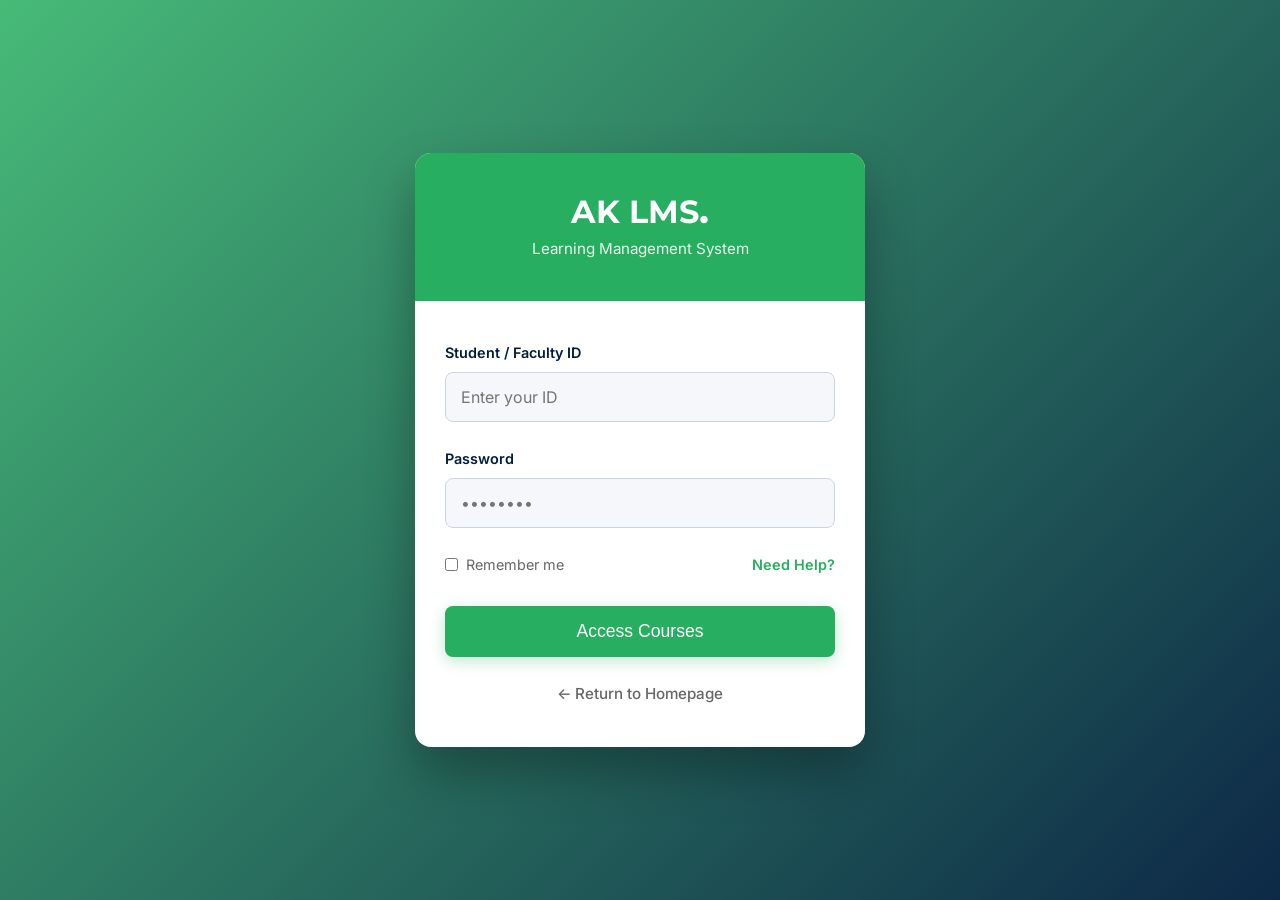
<file: lms-login.html>
<!DOCTYPE html>
<html lang="en">
<head>
    <meta charset="UTF-8">
    <meta name="viewport" content="width=device-width, initial-scale=1.0">
    <title>AK LMS Login | AK University</title>
    <link rel="preconnect" href="https://fonts.googleapis.com">
    <link rel="preconnect" href="https://fonts.gstatic.com" crossorigin>
    <link href="https://fonts.googleapis.com/css2?family=Montserrat:wght@400;500;600;700;800&family=Inter:wght@400;500;600&display=swap" rel="stylesheet">
    <link rel="stylesheet" href="style.css">
    <style>
        body {
            background: url('https://images.unsplash.com/photo-1513258496099-481620202271?auto=format&fit=crop&w=1920&q=80') center/cover fixed;
            min-height: 100vh;
            display: flex;
            align-items: center;
            justify-content: center;
            position: relative;
        }
        .login-overlay {
            position: absolute;
            top: 0; left: 0; width: 100%; height: 100%;
            background: linear-gradient(135deg, rgba(39, 174, 96, 0.85), rgba(0, 29, 61, 0.95));
            z-index: 1;
        }
        .login-container {
            position: relative;
            z-index: 2;
            width: 100%;
            max-width: 450px;
            background: var(--w);
            border-radius: 16px;
            box-shadow: 0 25px 50px rgba(0,0,0,0.3);
            overflow: hidden;
            animation: slideUp 0.6s cubic-bezier(0.25, 0.8, 0.25, 1);
        }
        @keyframes slideUp {
            from { opacity: 0; transform: translateY(40px); }
            to { opacity: 1; transform: translateY(0); }
        }
        .login-header {
            background: var(--g);
            padding: 40px 30px;
            text-align: center;
            color: var(--w);
            position: relative;
        }
        .login-header h2 {
            color: var(--w);
            font-size: 2rem;
            margin-bottom: 5px;
        }
        .login-header p {
            font-size: 0.95rem;
            opacity: 0.9;
        }
        .login-body {
            padding: 40px 30px;
        }
        .form-group {
            margin-bottom: 25px;
        }
        .form-group label {
            display: block;
            margin-bottom: 8px;
            font-weight: 600;
            color: var(--d);
            font-size: 0.9rem;
        }
        .form-group input {
            width: 100%;
            padding: 14px 15px;
            border: 1px solid #cbd5e1;
            border-radius: 8px;
            font-family: 'Inter', sans-serif;
            font-size: 1rem;
            color: var(--t);
            background: var(--bg);
            transition: 0.3s;
        }
        .form-group input:focus {
            outline: none;
            border-color: var(--g);
            background: var(--w);
            box-shadow: 0 0 0 3px rgba(39, 174, 96, 0.15);
        }
        .login-options {
            display: flex;
            justify-content: space-between;
            align-items: center;
            margin-bottom: 30px;
            font-size: 0.9rem;
        }
        .remember-me {
            display: flex;
            align-items: center;
            gap: 8px;
            color: var(--tm);
        }
        .forgot-password {
            color: var(--g);
            font-weight: 600;
        }
        .forgot-password:hover {
            color: var(--p);
            text-decoration: underline;
        }
        .login-btn-wrapper {
            margin-bottom: 25px;
        }
        .login-btn {
            width: 100%;
            padding: 15px;
            font-size: 1.1rem;
            background: var(--g);
            box-shadow: 0 4px 15px rgba(39, 174, 96, 0.3);
            color: white;
            border: none;
            border-radius: 8px;
            cursor: pointer;
            transition: 0.3s;
        }
        .login-btn:hover {
            background: #219653;
            box-shadow: 0 6px 20px rgba(39, 174, 96, 0.5);
            transform: translateY(-3px);
        }
        .back-home {
            display: block;
            text-align: center;
            color: var(--tm);
            font-size: 0.95rem;
            font-weight: 500;
            transition: 0.3s;
            text-decoration: none;
        }
        .back-home:hover {
            color: var(--g);
            transform: translateX(-5px);
        }
    </style>
</head>
<body>

    <div class="login-overlay"></div>

    <div class="login-container">
        <div class="login-header">
            <h2>AK LMS<span class="dot text-white">.</span></h2>
            <p>Learning Management System</p>
        </div>
        <div class="login-body">
            <form id="lmsLoginForm">
                <div class="form-group">
                    <label>Student / Faculty ID</label>
                    <input type="text" placeholder="Enter your ID" required>
                </div>
                <div class="form-group">
                    <label>Password</label>
                    <input type="password" placeholder="••••••••" required>
                </div>
                
                <div class="login-options">
                    <label class="remember-me">
                        <input type="checkbox"> Remember me
                    </label>
                    <a href="#" class="forgot-password">Need Help?</a>
                </div>

                <div class="login-btn-wrapper">
                    <button type="submit" class="login-btn">Access Courses</button>
                </div>
                
                <a href="index.html" class="back-home">← Return to Homepage</a>
            </form>
        </div>
    </div>

    <script>
        document.getElementById('lmsLoginForm').addEventListener('submit', function(e) {
            e.preventDefault();
            // Just a demo alert for the form
            let btn = this.querySelector('.login-btn');
            btn.innerHTML = 'Connecting...';
            btn.style.opacity = '0.7';
            setTimeout(() => {
                alert("Login successful! Redirecting to LMS Dashboard...");
                btn.innerHTML = 'Access Courses';
                btn.style.opacity = '1';
                // In a real app, redirection code goes here
                window.location.href = 'index.html';
            }, 1000);
        });
    </script>
</body>
</html>
</file>
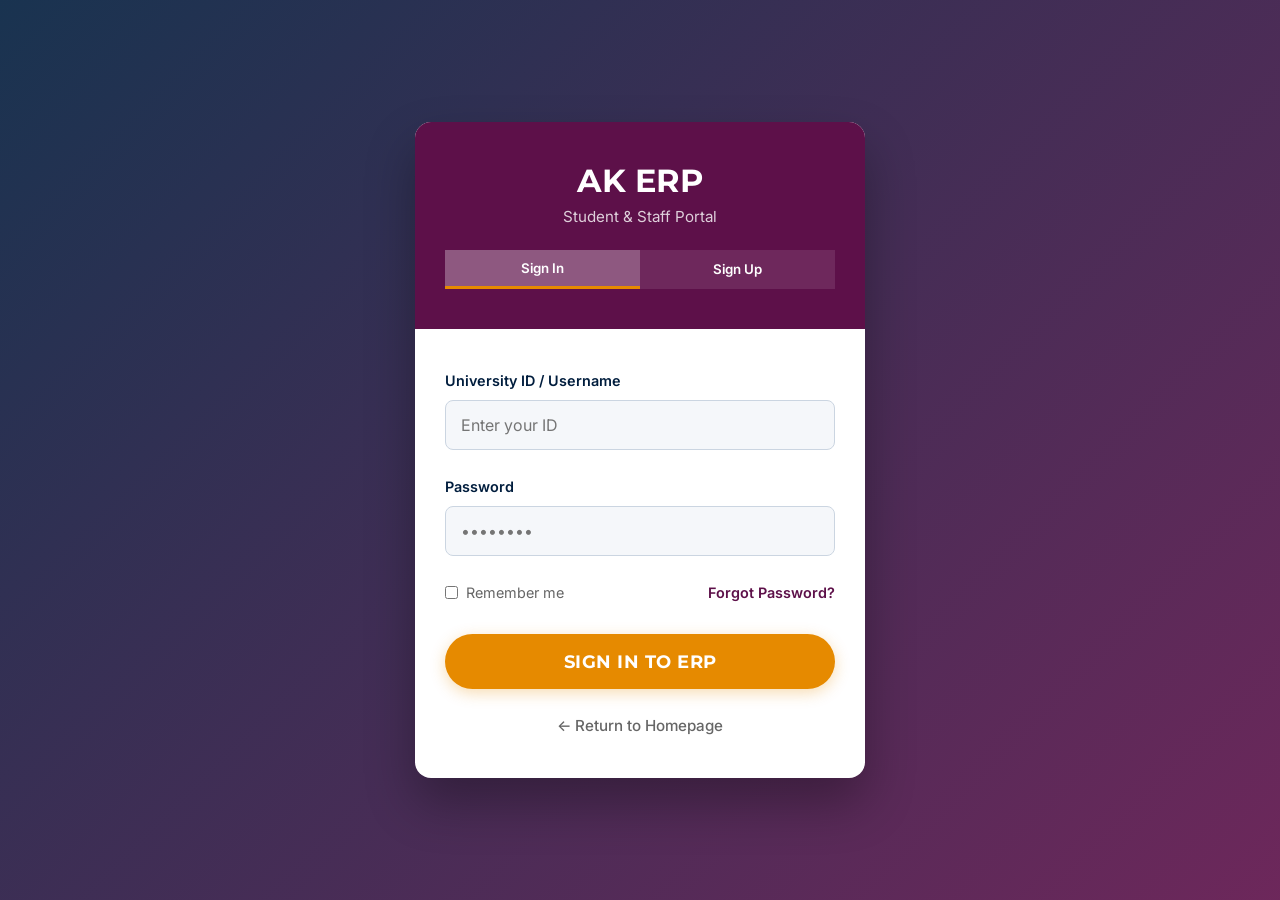
<file: login.html>
<!DOCTYPE html>
<html lang="en">
<head>
    <meta charset="UTF-8">
    <meta name="viewport" content="width=device-width, initial-scale=1.0">
    <title>AK ERP Login | AK University</title>
    <link rel="preconnect" href="https://fonts.googleapis.com">
    <link rel="preconnect" href="https://fonts.gstatic.com" crossorigin>
    <link href="https://fonts.googleapis.com/css2?family=Montserrat:wght@400;500;600;700;800&family=Inter:wght@400;500;600&display=swap" rel="stylesheet">
    <link rel="stylesheet" href="style.css">
    <style>
        body {
            background: url('https://images.unsplash.com/photo-1541339907198-e08756dedf3f?auto=format&fit=crop&w=1920&q=80') center/cover fixed;
            min-height: 100vh;
            display: flex;
            align-items: center;
            justify-content: center;
            position: relative;
        }
        .login-overlay {
            position: absolute;
            top: 0; left: 0; width: 100%; height: 100%;
            background: linear-gradient(135deg, rgba(0, 29, 61, 0.9), rgba(93, 16, 73, 0.9));
            z-index: 1;
        }
        .login-container {
            position: relative;
            z-index: 2;
            width: 100%;
            max-width: 450px;
            background: var(--w);
            border-radius: 16px;
            box-shadow: 0 25px 50px rgba(0,0,0,0.3);
            overflow: hidden;
            animation: slideUp 0.6s cubic-bezier(0.25, 0.8, 0.25, 1);
        }
        @keyframes slideUp {
            from { opacity: 0; transform: translateY(40px); }
            to { opacity: 1; transform: translateY(0); }
        }
        .login-header {
            background: var(--p);
            padding: 40px 30px;
            text-align: center;
            color: var(--w);
            position: relative;
        }
        .login-header h2 {
            color: var(--w);
            font-size: 2rem;
            margin-bottom: 5px;
        }
        .login-header p {
            font-size: 0.95rem;
            opacity: 0.8;
        }
        .login-body {
            padding: 40px 30px;
        }
        .form-group {
            margin-bottom: 25px;
        }
        .form-group label {
            display: block;
            margin-bottom: 8px;
            font-weight: 600;
            color: var(--d);
            font-size: 0.9rem;
        }
        .form-group input {
            width: 100%;
            padding: 14px 15px;
            border: 1px solid #cbd5e1;
            border-radius: 8px;
            font-family: 'Inter', sans-serif;
            font-size: 1rem;
            color: var(--t);
            background: var(--bg);
            transition: 0.3s;
        }
        .form-group input:focus {
            outline: none;
            border-color: var(--s);
            background: var(--w);
            box-shadow: 0 0 0 3px rgba(230, 138, 0, 0.1);
        }
        .login-options {
            display: flex;
            justify-content: space-between;
            align-items: center;
            margin-bottom: 30px;
            font-size: 0.9rem;
        }
        .remember-me {
            display: flex;
            align-items: center;
            gap: 8px;
            color: var(--tm);
        }
        .forgot-password {
            color: var(--p);
            font-weight: 600;
        }
        .forgot-password:hover {
            color: var(--s);
            text-decoration: underline;
        }
        .login-btn-wrapper {
            margin-bottom: 25px;
        }
        .login-btn {
            width: 100%;
            padding: 15px;
            font-size: 1.1rem;
        }
        .back-home {
            display: block;
            text-align: center;
            color: var(--tm);
            font-size: 0.95rem;
            font-weight: 500;
            transition: 0.3s;
        }
        .back-home:hover {
            color: var(--p);
            transform: translateX(-5px);
        }
        .tab-btns {
            display: flex;
            margin-top: 20px;
        }
        .tab-btn {
            flex: 1;
            padding: 10px;
            background: rgba(255,255,255,0.1);
            border: none;
            color: var(--w);
            font-family: 'Inter', sans-serif;
            font-weight: 600;
            cursor: pointer;
            transition: 0.3s;
        }
        .tab-btn.active {
            background: rgba(255,255,255,0.3);
            border-bottom: 3px solid var(--s);
        }
        .form-section {
            display: none;
        }
        .form-section.active {
            display: block;
        }
        .error-msg {
            color: red;
            font-size: 0.85rem;
            margin-bottom: 10px;
            display: none;
            text-align: center;
        }
    </style>
</head>
<body>

    <div class="login-overlay"></div>

    <div class="login-container">
        <div class="login-header">
            <h2>AK ERP</h2>
            <p>Student & Staff Portal</p>
            <div class="tab-btns">
                <button type="button" class="tab-btn active" onclick="switchForm('login')">Sign In</button>
                <button type="button" class="tab-btn" onclick="switchForm('register')">Sign Up</button>
            </div>
        </div>
        <div class="login-body">
            <!-- LOGIN FORM -->
            <form id="erpLoginForm" class="form-section active">
                <div id="loginError" class="error-msg"></div>
                <div class="form-group">
                    <label>University ID / Username</label>
                    <input type="text" id="loginUsername" placeholder="Enter your ID" required>
                </div>
                <div class="form-group">
                    <label>Password</label>
                    <input type="password" id="loginPassword" placeholder="••••••••" required>
                </div>
                
                <div class="login-options">
                    <label class="remember-me">
                        <input type="checkbox"> Remember me
                    </label>
                    <a href="#" class="forgot-password">Forgot Password?</a>
                </div>

                <div class="login-btn-wrapper">
                    <button type="submit" class="btn orange-btn login-btn">Sign In to ERP</button>
                </div>
                
                <a href="index.html" class="back-home">← Return to Homepage</a>
            </form>

            <!-- REGISTER FORM -->
            <form id="erpRegisterForm" class="form-section">
                <div id="regError" class="error-msg"></div>
                <div class="form-group">
                    <label>Full Name</label>
                    <input type="text" id="regName" placeholder="Enter your full name" required>
                </div>
                <div class="form-group">
                    <label>University ID / Username</label>
                    <input type="text" id="regUsername" placeholder="Choose a username" required>
                </div>
                <div class="form-group">
                    <label>Password</label>
                    <input type="password" id="regPassword" placeholder="••••••••" required>
                </div>

                <div class="login-btn-wrapper">
                    <button type="submit" class="btn orange-btn login-btn" style="background: var(--p);">Create Account</button>
                </div>
                
                <a href="index.html" class="back-home">← Return to Homepage</a>
            </form>
        </div>
    </div>

    <script>
        function switchForm(formName) {
            document.querySelectorAll('.form-section').forEach(f => f.classList.remove('active'));
            document.querySelectorAll('.tab-btn').forEach(b => b.classList.remove('active'));
            
            if(formName === 'login') {
                document.getElementById('erpLoginForm').classList.add('active');
                document.querySelectorAll('.tab-btn')[0].classList.add('active');
            } else {
                document.getElementById('erpRegisterForm').classList.add('active');
                document.querySelectorAll('.tab-btn')[1].classList.add('active');
            }
        }

        // Auto-initialize users array if not present
        if(!localStorage.getItem('ak_users')) {
            localStorage.setItem('ak_users', JSON.stringify([]));
        }

        // Register
        document.getElementById('erpRegisterForm').addEventListener('submit', function(e) {
            e.preventDefault();
            let name = document.getElementById('regName').value.trim();
            let username = document.getElementById('regUsername').value.trim();
            let password = document.getElementById('regPassword').value;
            let errorDiv = document.getElementById('regError');

            let users = JSON.parse(localStorage.getItem('ak_users'));
            if(users.some(u => u.username === username)) {
                errorDiv.innerText = "Username already exists!";
                errorDiv.style.display = "block";
                return;
            }

            users.push({ name, username, password });
            localStorage.setItem('ak_users', JSON.stringify(users));
            
            alert("Account created successfully! Please sign in.");
            this.reset();
            errorDiv.style.display = "none";
            switchForm('login');
        });

        // Login
        document.getElementById('erpLoginForm').addEventListener('submit', function(e) {
            e.preventDefault();
            let username = document.getElementById('loginUsername').value.trim();
            let password = document.getElementById('loginPassword').value;
            let errorDiv = document.getElementById('loginError');

            let btn = this.querySelector('.login-btn');
            btn.innerHTML = 'Authenticating...';
            btn.style.opacity = '0.7';

            setTimeout(() => {
                let users = JSON.parse(localStorage.getItem('ak_users'));
                let user = users.find(u => u.username === username && u.password === password);

                if(user) {
                    errorDiv.style.display = "none";
                    localStorage.setItem('ak_current_user', JSON.stringify(user));
                    alert("Login successful! Redirecting...");
                    window.location.href = 'index.html';
                } else {
                    errorDiv.innerText = "Invalid username or password!";
                    errorDiv.style.display = "block";
                    btn.innerHTML = 'Sign In to ERP';
                    btn.style.opacity = '1';
                }
            }, 800);
        });
    </script>
</body>
</html>
</file>
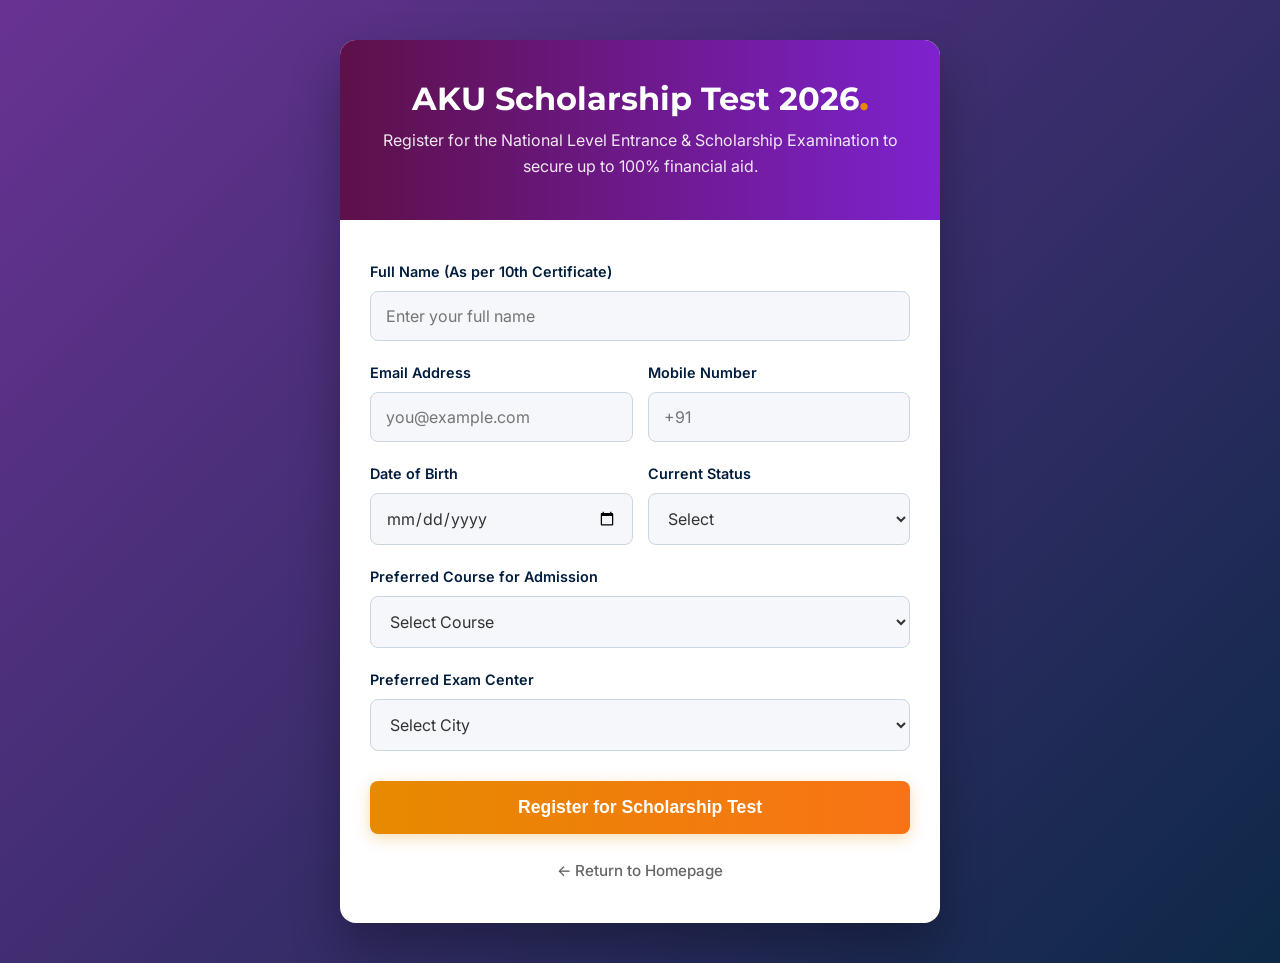
<file: scholarship.html>
<!DOCTYPE html>
<html lang="en">
<head>
    <meta charset="UTF-8">
    <meta name="viewport" content="width=device-width, initial-scale=1.0">
    <title>Scholarship Exam Registration | AK University</title>
    <link rel="preconnect" href="https://fonts.googleapis.com">
    <link rel="preconnect" href="https://fonts.gstatic.com" crossorigin>
    <link href="https://fonts.googleapis.com/css2?family=Montserrat:wght@400;500;600;700;800&family=Inter:wght@400;500;600&display=swap" rel="stylesheet">
    <link rel="stylesheet" href="style.css">
    <style>
        body {
            background: url('https://images.unsplash.com/photo-1546410531-bea5aadcb6ce?auto=format&fit=crop&w=1920&q=80') center/cover fixed;
            min-height: 100vh;
            display: flex;
            align-items: center;
            justify-content: center;
            position: relative;
            padding: 40px 20px;
        }
        .scholarship-overlay {
            position: absolute;
            top: 0; left: 0; width: 100%; height: 100%;
            background: linear-gradient(135deg, rgba(88, 28, 135, 0.9), rgba(0, 29, 61, 0.95)); /* Purple to Dark Blue */
            z-index: 1;
        }
        .scholarship-container {
            position: relative;
            z-index: 2;
            width: 100%;
            max-width: 600px;
            background: var(--w);
            border-radius: 16px;
            box-shadow: 0 25px 50px rgba(0,0,0,0.3);
            overflow: hidden;
            animation: slideUp 0.6s cubic-bezier(0.25, 0.8, 0.25, 1);
        }
        @keyframes slideUp {
            from { opacity: 0; transform: translateY(40px); }
            to { opacity: 1; transform: translateY(0); }
        }
        .scholarship-header {
            background: linear-gradient(90deg, var(--p), #7e22ce);
            padding: 40px 30px;
            text-align: center;
            color: var(--w);
            position: relative;
        }
        .scholarship-header h2 {
            color: var(--w);
            font-size: 2rem;
            margin-bottom: 10px;
        }
        .scholarship-header p {
            font-size: 1rem;
            opacity: 0.9;
        }
        .scholarship-body {
            padding: 40px 30px;
        }
        .form-group {
            margin-bottom: 20px;
        }
        .form-group label {
            display: block;
            margin-bottom: 8px;
            font-weight: 600;
            color: var(--d);
            font-size: 0.9rem;
        }
        .form-group input, .form-group select {
            width: 100%;
            padding: 14px 15px;
            border: 1px solid #cbd5e1;
            border-radius: 8px;
            font-family: 'Inter', sans-serif;
            font-size: 1rem;
            color: var(--t);
            background: var(--bg);
            transition: 0.3s;
        }
        .form-group input:focus, .form-group select:focus {
            outline: none;
            border-color: var(--p);
            background: var(--w);
            box-shadow: 0 0 0 3px rgba(88, 28, 135, 0.15);
        }
        .grid-2 {
            display: grid;
            grid-template-columns: 1fr 1fr;
            gap: 15px;
        }
        .submit-btn-wrapper {
            margin-top: 30px;
            margin-bottom: 25px;
        }
        .submit-btn {
            width: 100%;
            padding: 16px;
            font-size: 1.1rem;
            background: linear-gradient(90deg, var(--s), #f97316);
            color: white;
            border: none;
            border-radius: 8px;
            cursor: pointer;
            transition: 0.3s;
            font-weight: 600;
            box-shadow: 0 4px 15px rgba(230, 138, 0, 0.3);
        }
        .submit-btn:hover {
            transform: translateY(-3px);
            box-shadow: 0 8px 25px rgba(230, 138, 0, 0.5);
        }
        .back-home {
            display: block;
            text-align: center;
            color: var(--tm);
            font-size: 0.95rem;
            font-weight: 500;
            transition: 0.3s;
            text-decoration: none;
        }
        .back-home:hover {
            color: var(--p);
            transform: translateX(-5px);
        }
    </style>
</head>
<body>

    <div class="scholarship-overlay"></div>

    <div class="scholarship-container">
        <div class="scholarship-header">
            <h2>AKU Scholarship Test 2026<span class="dot orange-dot">.</span></h2>
            <p>Register for the National Level Entrance & Scholarship Examination to secure up to 100% financial aid.</p>
        </div>
        <div class="scholarship-body">
            <form id="scholarshipForm">
                <div class="form-group">
                    <label>Full Name (As per 10th Certificate)</label>
                    <input type="text" placeholder="Enter your full name" required>
                </div>
                
                <div class="grid-2">
                    <div class="form-group">
                        <label>Email Address</label>
                        <input type="email" placeholder="you@example.com" required>
                    </div>
                    <div class="form-group">
                        <label>Mobile Number</label>
                        <input type="tel" placeholder="+91" required>
                    </div>
                </div>

                <div class="grid-2">
                    <div class="form-group">
                        <label>Date of Birth</label>
                        <input type="date" required>
                    </div>
                    <div class="form-group">
                        <label>Current Status</label>
                        <select required>
                            <option value="" disabled selected>Select</option>
                            <option value="12th_pursuing">12th Pursuing</option>
                            <option value="12th_passed">12th Passed</option>
                            <option value="ug_pursuing">UG Pursuing</option>
                            <option value="ug_passed">UG Passed</option>
                        </select>
                    </div>
                </div>

                <div class="form-group">
                    <label>Preferred Course for Admission</label>
                    <select required>
                        <option value="" disabled selected>Select Course</option>
                        <option value="btech">B.Tech</option>
                        <option value="mba">MBA</option>
                        <option value="mca">MCA</option>
                    </select>
                </div>

                <div class="form-group">
                    <label>Preferred Exam Center</label>
                    <select required>
                        <option value="" disabled selected>Select City</option>
                        <option value="delhi">New Delhi</option>
                        <option value="mumbai">Mumbai</option>
                        <option value="bangalore">Bangalore</option>
                        <option value="hyderabad">Hyderabad</option>
                        <option value="online">Online (Home Proctored)</option>
                    </select>
                </div>

                <div class="submit-btn-wrapper">
                    <button type="submit" class="submit-btn">Register for Scholarship Test</button>
                </div>
                
                <a href="index.html" class="back-home">← Return to Homepage</a>
            </form>
        </div>
    </div>

    <script>
        document.getElementById('scholarshipForm').addEventListener('submit', function(e) {
            e.preventDefault();
            let btn = this.querySelector('.submit-btn');
            btn.innerHTML = 'Processing Registration...';
            btn.style.opacity = '0.7';
            setTimeout(() => {
                alert("Registration Successful! Your Mock Test Links and Admit Card details will be sent to your email shortly.");
                btn.innerHTML = 'Register for Scholarship Test';
                btn.style.opacity = '1';
                this.reset();
            }, 1500);
        });
    </script>
</body>
</html>
</file>
<file: style.css>
@import url('https://fonts.googleapis.com/css2?family=Inter:wght@400;500;600&family=Montserrat:wght@500;700;800;900&display=swap');

:root {
    --p: #5d1049;       /* Maroon / Deep Purple */
    --s: #e68a00;       /* Vibrant Orange */
    --g: #27ae60;       /* Green Accent */
    --d: #001d3d;       /* Navy Blue */
    --t: #333333;       /* Main Text */
    --tm: #666666;      /* Muted Text */
    --bg: #f5f7fa;      /* Light Grey Background */
    --w: #ffffff;       /* White */
    --sh: 0 10px 30px rgba(0, 0, 0, 0.08); /* Soft Shadow */
    --transition: 0.3s cubic-bezier(0.25, 0.8, 0.25, 1);
}

* { margin: 0; padding: 0; box-sizing: border-box; }
html { scroll-behavior: smooth; font-size: 16px; }
body {
    background: var(--w);
    color: var(--t);
    font-family: 'Inter', sans-serif;
    line-height: 1.6;
    overflow-x: hidden;
}

h1, h2, h3, h4, h5, h6 { font-family: 'Montserrat', sans-serif; color: var(--p); line-height: 1.2; }
a { text-decoration: none; color: inherit; transition: var(--transition); }
img { max-width: 100%; height: auto; display: block; }

/* Utilities */
.container { max-width: 1280px; margin: 0 auto; padding: 0 5%; }
.tc { text-align: center; }
.flex { display: flex; }
.grid { display: grid; }
.aic { align-items: center; }
.jcc { justify-content: center; }
.jcb { justify-content: space-between; }
.g15 { gap: 15px; } .g30 { gap: 30px; }
.mt-10 { margin-top: 10px; } .mt-20 { margin-top: 20px; } .mt-40 { margin-top: 40px; }
.pt-0 { padding-top: 0 !important; } .pt-40 { padding-top: 40px; } .pb-40 { padding-bottom: 40px; }
.text-white { color: var(--w) !important; } .text-orange { color: var(--s) !important; }

/* Buttons */
.btn {
    padding: 12px 28px;
    border-radius: 30px;
    font-family: 'Montserrat', sans-serif;
    font-weight: 700;
    font-size: 0.95rem;
    text-transform: uppercase;
    letter-spacing: 0.5px;
    cursor: pointer;
    border: 2px solid transparent;
    transition: var(--transition);
    display: inline-block;
}
.orange-btn { background: var(--s); color: var(--w); box-shadow: 0 4px 15px rgba(230, 138, 0, 0.3); }
.orange-btn:hover { background: #cc7a00; transform: translateY(-3px); box-shadow: 0 6px 20px rgba(230, 138, 0, 0.5); }
.white-outline-btn { background: transparent; color: var(--w); border-color: var(--w); }
.white-outline-btn:hover { background: var(--w); color: var(--p); transform: translateY(-3px); }
.large-btn { padding: 15px 35px; font-size: 1rem; border-radius: 50px; }

/* Dots */
.dot { font-size: 1.2em; line-height: 0; }
.orange-dot { color: var(--s); }
.purple-dot { color: var(--p); }

/* Top Bar */
.top-bar { background: var(--d); color: #cbd5e1; font-size: 0.85rem; padding: 8px 0; border-bottom: 2px solid var(--s); }
.top-bar a { color: #cbd5e1; margin-right: 20px; font-weight: 500; }
.top-bar a:hover { color: var(--w); }
.top-bar-right a { margin-right: 0; margin-left: 20px; }

/* Header */
.header { padding: 20px 0; background: var(--w); z-index: 100; position: relative; }
.logo img { height: 70px; margin-right: 15px; }
.logo h1 { font-weight: 900; font-size: 1.8rem; letter-spacing: -0.5px; }
.logo p { font-size: 0.85rem; color: var(--tm); font-weight: 500; letter-spacing: 0.5px; text-transform: uppercase; }
.gov-logos img { height: 50px; border-radius: 4px; margin-right: 10px; }

/* Navbar */
.navbar { background: var(--p); position: sticky; top: 0; z-index: 999; box-shadow: 0 5px 15px rgba(0,0,0,0.1); }
.navbar ul { list-style: none; justify-content: center; flex-wrap: wrap; }
.navbar li a { display: block; padding: 16px 20px; font-family: 'Montserrat', sans-serif; font-weight: 700; color: var(--w); font-size: 0.9rem; text-transform: uppercase; letter-spacing: 1px; }
.navbar li a:hover { background: rgba(255,255,255,0.1); color: var(--s); }

/* Global Section Styles */
.sec { padding: 90px 0; }
.bg-l { background: var(--bg); }
.bg-p { background: var(--p); }
.sub-title { color: var(--s); font-size: 1rem; font-weight: 800; text-transform: uppercase; letter-spacing: 2px; margin-bottom: 10px; }
.sec h2 { font-size: 2.8rem; font-weight: 800; margin-bottom: 20px; }
.section-desc { font-size: 1.1rem; color: var(--tm); max-width: 700px; margin: 0 auto; }

/* Hero Section */
.hero-section {
    position: relative;
    height: 85vh;
    min-height: 600px;
    background: url('https://images.unsplash.com/photo-1541339907198-e08756dedf3f?auto=format&fit=crop&w=1920&q=80') center/cover fixed;
    display: flex;
    align-items: center;
}
.hero-overlay { position: absolute; top: 0; left: 0; right: 0; bottom: 0; background: linear-gradient(90deg, rgba(0,29,61,0.9) 0%, rgba(93,16,73,0.7) 100%); z-index: 1; }
.hero-content { position: relative; z-index: 2; color: var(--w); max-width: 800px; margin: 0; padding-left: 5%; }
.hero-content h2 { font-size: 4rem; color: var(--w); margin-bottom: 20px; line-height: 1.1; font-weight: 900; }
.hero-content p { font-size: 1.3rem; margin-bottom: 40px; opacity: 0.9; }
@keyframes fadeUp { from { opacity: 0; transform: translateY(30px); } to { opacity: 1; transform: translateY(0); } }
.animate-up { animation: fadeUp 1s ease forwards; opacity: 0; }
.delay-1 { animation-delay: 0.3s; } .delay-2 { animation-delay: 0.6s; }

/* Quick Links Base */
.quick-links { padding: 0; margin-top: -60px; position: relative; z-index: 10; background: transparent; }
.quick-grid { grid-template-columns: repeat(3, 1fr); gap: 0; max-width: 1000px; margin: 0 auto; border-radius: 12px; overflow: hidden; box-shadow: var(--sh); }
.quick-card { background: var(--p); color: var(--w); padding: 30px; display: flex; align-items: center; gap: 20px; transition: var(--transition); border-right: 1px solid rgba(255,255,255,0.1); }
.quick-card:last-child { border-right: none; }
.quick-card:hover { background: var(--s); transform: translateY(-5px); }
.quick-card h4 { color: var(--w); font-size: 1.2rem; margin-bottom: 5px; }
.quick-card p { font-size: 0.9rem; opacity: 0.9; }
.q-icon { font-size: 2.5rem; }

/* About / Stats Grid */
.welcome-grid { grid-template-columns: 1.2fr 1fr; }
.welcome-text p { font-size: 1.1rem; color: var(--tm); margin-bottom: 30px; }
.vision-mission-list .vm-item { margin-bottom: 25px; align-items: flex-start; gap: 20px; }
.vision-mission-list .vm-icon { font-size: 2.5rem; background: var(--bg); height: 70px; width: 70px; display: flex; align-items: center; justify-content: center; border-radius: 50%; border: 2px solid rgba(230,138,0,0.3); }
.vm-item h4 { font-size: 1.2rem; margin-bottom: 5px; }
.vm-item p { color: var(--tm); font-size: 0.95rem; margin-bottom: 0; }

.stats-grid { grid-template-columns: 1fr 1fr; }
.stat-box { padding: 40px 20px; border-radius: 12px; text-align: center; box-shadow: var(--sh); transition: var(--transition); }
.stat-box:hover { transform: translateY(-10px); }
.stat-box h3 { font-size: 2.8rem; font-weight: 900; margin-bottom: 5px; line-height: 1; }
.stat-box p { font-weight: 700; font-size: 1rem; text-transform: uppercase; letter-spacing: 1px; }
.stat-box.purple { background: var(--p); color: var(--w); } .stat-box.purple h3 { color: var(--w); }
.stat-box.orange { background: var(--s); color: var(--w); } .stat-box.orange h3 { color: var(--w); }
.stat-box.white { background: var(--w); border: 2px solid #e2e8f0; }

/* News & Events */
.news-events-grid { grid-template-columns: 1fr 1fr; }
.news-wrapper { background: var(--w); border-radius: 12px; box-shadow: var(--sh); border-top: 5px solid var(--p); overflow: hidden; }
.news-wrapper .news-header { background: #fdf2f8; padding: 25px 30px; border-bottom: 1px solid #fce7f3; }
.news-wrapper .news-header h2 { font-size: 1.5rem; margin-bottom: 0; }
.news-item { padding: 20px 30px; border-bottom: 1px solid #f1f5f9; transition: var(--transition); }
.news-item:last-child { border-bottom: none; }
.news-item:hover { background: var(--bg); padding-left: 35px; }
.date-block { background: var(--s); color: var(--w); padding: 10px; border-radius: 8px; text-align: center; min-width: 70px; margin-right: 20px; }
.date-block .day { font-size: 1.4rem; display: block; line-height: 1; font-weight: 800; font-family: 'Montserrat'; }
.date-block .month { font-size: 0.75rem; text-transform: uppercase; font-weight: 700; display: block; margin-top: 4px; }
.news-item a { flex: 1; font-weight: 600; font-size: 1.05rem; }
.news-item a:hover { color: var(--s); }
.badge-new { background: var(--g); color: var(--w); padding: 4px 10px; border-radius: 20px; font-size: 0.7rem; font-weight: 800; text-transform: uppercase; margin-left: 15px; }

.section-title-small h2 { font-size: 1.8rem; margin-bottom: 25px; }
.event-card { background: var(--w); border-radius: 12px; overflow: hidden; box-shadow: var(--sh); margin-bottom: 25px; transition: var(--transition); border-left: 4px solid var(--s); }
.event-card:hover { transform: translateY(-5px); box-shadow: 0 15px 35px rgba(0,0,0,0.1); }
.event-img { width: 140px; background-size: cover; background-position: center; }
.event-info { padding: 25px; flex: 1; }
.event-info h4 { font-size: 1.25rem; margin-bottom: 8px; }
.event-info p { color: var(--tm); font-size: 0.95rem; margin-bottom: 15px; }
.event-time { display: inline-block; background: var(--bg); padding: 6px 12px; border-radius: 6px; font-size: 0.85rem; font-weight: 600; color: var(--p); }

/* Courses Grid */
.courses-grid { grid-template-columns: repeat(auto-fit, minmax(300px, 1fr)); }
.course-card { background: var(--w); padding: 40px 30px; border-radius: 16px; box-shadow: var(--sh); border: 1px solid #e2e8f0; transition: var(--transition); position: relative; overflow: hidden; text-align: left; }
.course-card::before { content: ''; position: absolute; top: 0; left: 0; width: 100%; height: 4px; background: linear-gradient(90deg, var(--p), var(--s)); transform: scaleX(0); transform-origin: left; transition: var(--transition); }
.course-card:hover { transform: translateY(-10px); border-color: transparent; }
.course-card:hover::before { transform: scaleX(1); }
.icon-wrapper { width: 80px; height: 80px; background: var(--bg); border-radius: 50%; display: flex; align-items: center; justify-content: center; margin-bottom: 25px; border: 2px dashed rgba(230,138,0,0.4); }
.icon-wrapper img { max-height: 40px; }
.course-info h3 { font-size: 1.4rem; margin-bottom: 10px; }
.course-info p { color: var(--tm); font-size: 0.95rem; }

/* Facilities */
.facility-grid { grid-template-columns: repeat(auto-fit, minmax(280px, 1fr)); }
.facility-card { background: var(--w); border-radius: 12px; overflow: hidden; box-shadow: var(--sh); transition: var(--transition); text-align: left; }
.facility-card:hover { transform: translateY(-8px); }
.f-img { height: 200px; background-size: cover; background-position: center; }
.f-content { padding: 25px; }
.f-content h3 { font-size: 1.3rem; margin-bottom: 10px; }
.f-content p { color: var(--tm); font-size: 0.95rem; }

/* Fees Table */
.table-wrapper { box-shadow: var(--sh); border-radius: 16px; background: var(--w); overflow: hidden; }
.fee-table { width: 100%; border-collapse: collapse; text-align: left; }
.fee-table th { background: linear-gradient(135deg, var(--p), #3d0a2f); color: var(--w); font-family: 'Montserrat', sans-serif; font-weight: 700; padding: 20px 25px; font-size: 1rem; text-transform: uppercase; letter-spacing: 1px; }
.fee-table td { padding: 20px 25px; border-bottom: 1px solid #e2e8f0; font-size: 1.05rem; }
.fee-table tr:hover { background: #fdf2f8; }
.fee-table td strong { color: var(--p); font-size: 1.15rem; font-weight: 800; }
.scholarship-note { font-weight: 700; color: var(--g); font-size: 1.1rem; }

/* Testimonials */
.testimonial-grid { grid-template-columns: 1fr 1fr; }
.testimonial-card { background: rgba(255,255,255,0.1); padding: 40px; border-radius: 16px; text-align: left; border: 1px solid rgba(255,255,255,0.2); backdrop-filter: blur(10px); }
.quote { font-size: 1.15rem; font-style: italic; margin-bottom: 30px; line-height: 1.8; color: #f1f5f9; position: relative; }
.quote::before { content: '"'; font-size: 4rem; position: absolute; top: -20px; left: -15px; opacity: 0.2; font-family: Georgia, serif; color: var(--s); }
.a-avatar { width: 60px; height: 60px; border-radius: 50%; background: var(--s); color: var(--w); display: flex; align-items: center; justify-content: center; font-family: 'Montserrat'; font-weight: 800; font-size: 1.5rem; margin-right: 20px; }
.author h4 { color: var(--w); font-size: 1.2rem; margin-bottom: 5px; }
.author span { color: #cbd5e1; font-size: 0.9rem; }

/* Campuses Grid */
.campus-grid { grid-template-columns: repeat(auto-fit, minmax(220px, 1fr)); gap: 25px; }
.campus-card { display: block; border-radius: 12px; overflow: hidden; box-shadow: var(--sh); transition: var(--transition); border: 1px solid #e2e8f0; background: var(--w); }
.campus-card:hover { transform: translateY(-8px); box-shadow: 0 20px 40px rgba(0, 0, 0, 0.15); border-color: var(--p); }
.campus-img-wrap { overflow: hidden; }
.campus-img { height: 180px; background-size: cover; background-position: center; transition: transform 0.8s ease; }
.campus-card:hover .campus-img { transform: scale(1.1); }
.campus-info { padding: 20px; border-top: 4px solid var(--p); text-align: left; }
.campus-info h4 { font-size: 1.15rem; color: var(--t); margin-bottom: 8px; transition: var(--transition); }
.campus-card:hover .campus-info h4 { color: var(--p); }
.campus-info p { font-size: 0.9rem; color: var(--s); font-weight: 700; }

/* Infinite Marquee */
.marquee { width: 100%; overflow: hidden; padding: 30px 0; background: var(--w); position: relative; border-radius: 12px; box-shadow: var(--sh); }
.marquee::before, .marquee::after { content: ''; position: absolute; top: 0; width: 100px; height: 100%; z-index: 2; pointer-events: none; }
.marquee::before { left: 0; background: linear-gradient(to right, white, transparent); }
.marquee::after { right: 0; background: linear-gradient(to left, white, transparent); }
.marquee-track { display: flex; width: calc(200px * 20); animation: scroll 30s linear infinite; }
.marquee-track:hover { animation-play-state: paused; }
.marquee-track img { width: 150px; height: 50px; object-fit: contain; margin: 0 25px; filter: grayscale(100%) opacity(0.6); transition: var(--transition); cursor: pointer; }
.marquee-track img:hover { filter: grayscale(0%) opacity(1); transform: scale(1.15); }
@keyframes scroll { 0% { transform: translateX(0); } 100% { transform: translateX(calc(-200px * 10)); } }

/* Advanced Footer */
.footer-section { background: var(--d); color: #cbd5e1; border-top: 5px solid var(--s); }
.f-grid { grid-template-columns: 1.5fr 1fr 1fr 1.5fr; }
.footer-col h2 { font-size: 1.8rem; margin-bottom: 15px; }
.footer-col h3 { font-size: 1.3rem; margin-bottom: 25px; position: relative; padding-bottom: 10px; }
.footer-col h3::after { content: ''; position: absolute; bottom: 0; left: 0; width: 40px; height: 3px; background: var(--s); }
.footer-col p { font-size: 0.95rem; line-height: 1.8; margin-bottom: 15px; }
.social-icon { display: flex; align-items: center; justify-content: center; width: 40px; height: 40px; border-radius: 50%; background: rgba(255,255,255,0.1); color: var(--w); font-size: 0.8rem; transition: var(--transition); }
.social-icon:hover { background: var(--s); transform: translateY(-3px); }
.footer-links { list-style: none; }
.footer-links li { margin-bottom: 12px; }
.footer-links a { color: #cbd5e1; transition: var(--transition); display: inline-block; }
.footer-links a:hover { color: var(--s); transform: translateX(5px); }
.footer-contact { list-style: none; }
.footer-contact li { margin-bottom: 15px; font-size: 0.95rem; line-height: 1.5; }
.footer-contact strong { color: var(--w); }
.newsletter-form input { padding: 12px 15px; border-radius: 30px 0 0 30px; border: none; outline: none; flex: 1; font-family: 'Inter'; }
.newsletter-form button { border-radius: 0 30px 30px 0; padding: 12px 25px; border: none; }

.footer-bottom { border-top: 1px solid rgba(255,255,255,0.1); padding-top: 25px; font-size: 0.9rem; }

/* Modal Styles */
.modal-overlay {
    position: fixed; top: 0; left: 0; width: 100%; height: 100%;
    background: rgba(0, 29, 61, 0.8);
    display: flex; justify-content: center; align-items: center;
    z-index: 9999;
    opacity: 0; pointer-events: none;
    transition: var(--transition);
    backdrop-filter: blur(5px);
}
.modal-overlay.active { opacity: 1; pointer-events: all; }
.modal-box {
    background: var(--w); border-radius: 12px; width: 90%; max-width: 850px;
    box-shadow: 0 25px 50px rgba(0,0,0,0.25);
    transform: translateY(-50px); transition: var(--transition);
    overflow: hidden;
}
.modal-overlay.active .modal-box { transform: translateY(0); }
.modal-header { background: var(--p); padding: 20px 30px; color: var(--w); }
.modal-header h2 { color: var(--w); margin: 0; font-size: 1.5rem; }
.close-btn { background: transparent; border: none; color: var(--w); font-size: 1.5rem; cursor: pointer; transition: 0.3s; }
.close-btn:hover { transform: scale(1.2); color: var(--s); }
.modal-body { padding: 30px; }
.flex-modal { display: flex; flex-wrap: wrap; padding: 0 !important; }
.modal-form-side { flex: 1.5; padding: 30px; min-width: 300px; }
.modal-contact-side { flex: 1; padding: 40px 30px; min-width: 250px; background: var(--bg); border-left: 1px solid #e2e8f0; }
.modal-contact-side h3 { font-size: 1.3rem; margin-bottom: 5px; color: var(--p); }
.modal-contact-side p { font-size: 0.95rem; color: var(--tm); margin-bottom: 20px; line-height: 1.4; }
.contact-list { list-style: none; }
.contact-list li { margin-bottom: 12px; display: flex; align-items: flex-start; gap: 10px; font-size: 0.95rem; font-weight: 600; color: var(--t); }
.small-text { font-size: 0.8rem !important; margin-top: 30px !important; opacity: 0.8; color: var(--tm); }
.form-group { margin-bottom: 20px; }
.form-group label { display: block; margin-bottom: 8px; font-weight: 600; color: var(--p); font-size: 0.9rem; }
.form-group input, .form-group select, .form-group textarea {
    width: 100%; padding: 12px 15px; border: 1px solid #cbd5e1; border-radius: 8px;
    font-family: 'Inter', sans-serif; font-size: 0.95rem; color: var(--t);
    transition: 0.3s; background: var(--bg);
}
.form-group input:focus, .form-group select:focus, .form-group textarea:focus {
    outline: none; border-color: var(--s); background: var(--w); box-shadow: 0 0 0 3px rgba(230, 138, 0, 0.1);
}

/* Responsive Adjustments */
@media(max-width: 1024px) {
    .f-grid { grid-template-columns: 1fr 1fr; }
    .hero-content h2 { font-size: 3rem; }
}
@media(max-width: 768px) {
    .top-bar-left, .top-bar-right { display: none; }
    .header .flex { flex-direction: column; gap: 15px; text-align: center; }
    .navbar ul { flex-direction: column; align-items: center; }
    .hero-content h2 { font-size: 2.2rem; }
    .quick-grid { grid-template-columns: 1fr; }
    .quick-card { border-right: none; border-bottom: 1px solid rgba(255,255,255,0.1); }
    .welcome-grid, .news-events-grid, .testimonial-grid { grid-template-columns: 1fr; }
    .stats-grid { grid-template-columns: 1fr 1fr; margin-top: 30px; }
    .f-grid { grid-template-columns: 1fr; text-align: center; }
    .footer-col h3::after { left: 50%; transform: translateX(-50%); }
    .social-links { justify-content: center; }
}
</file>
